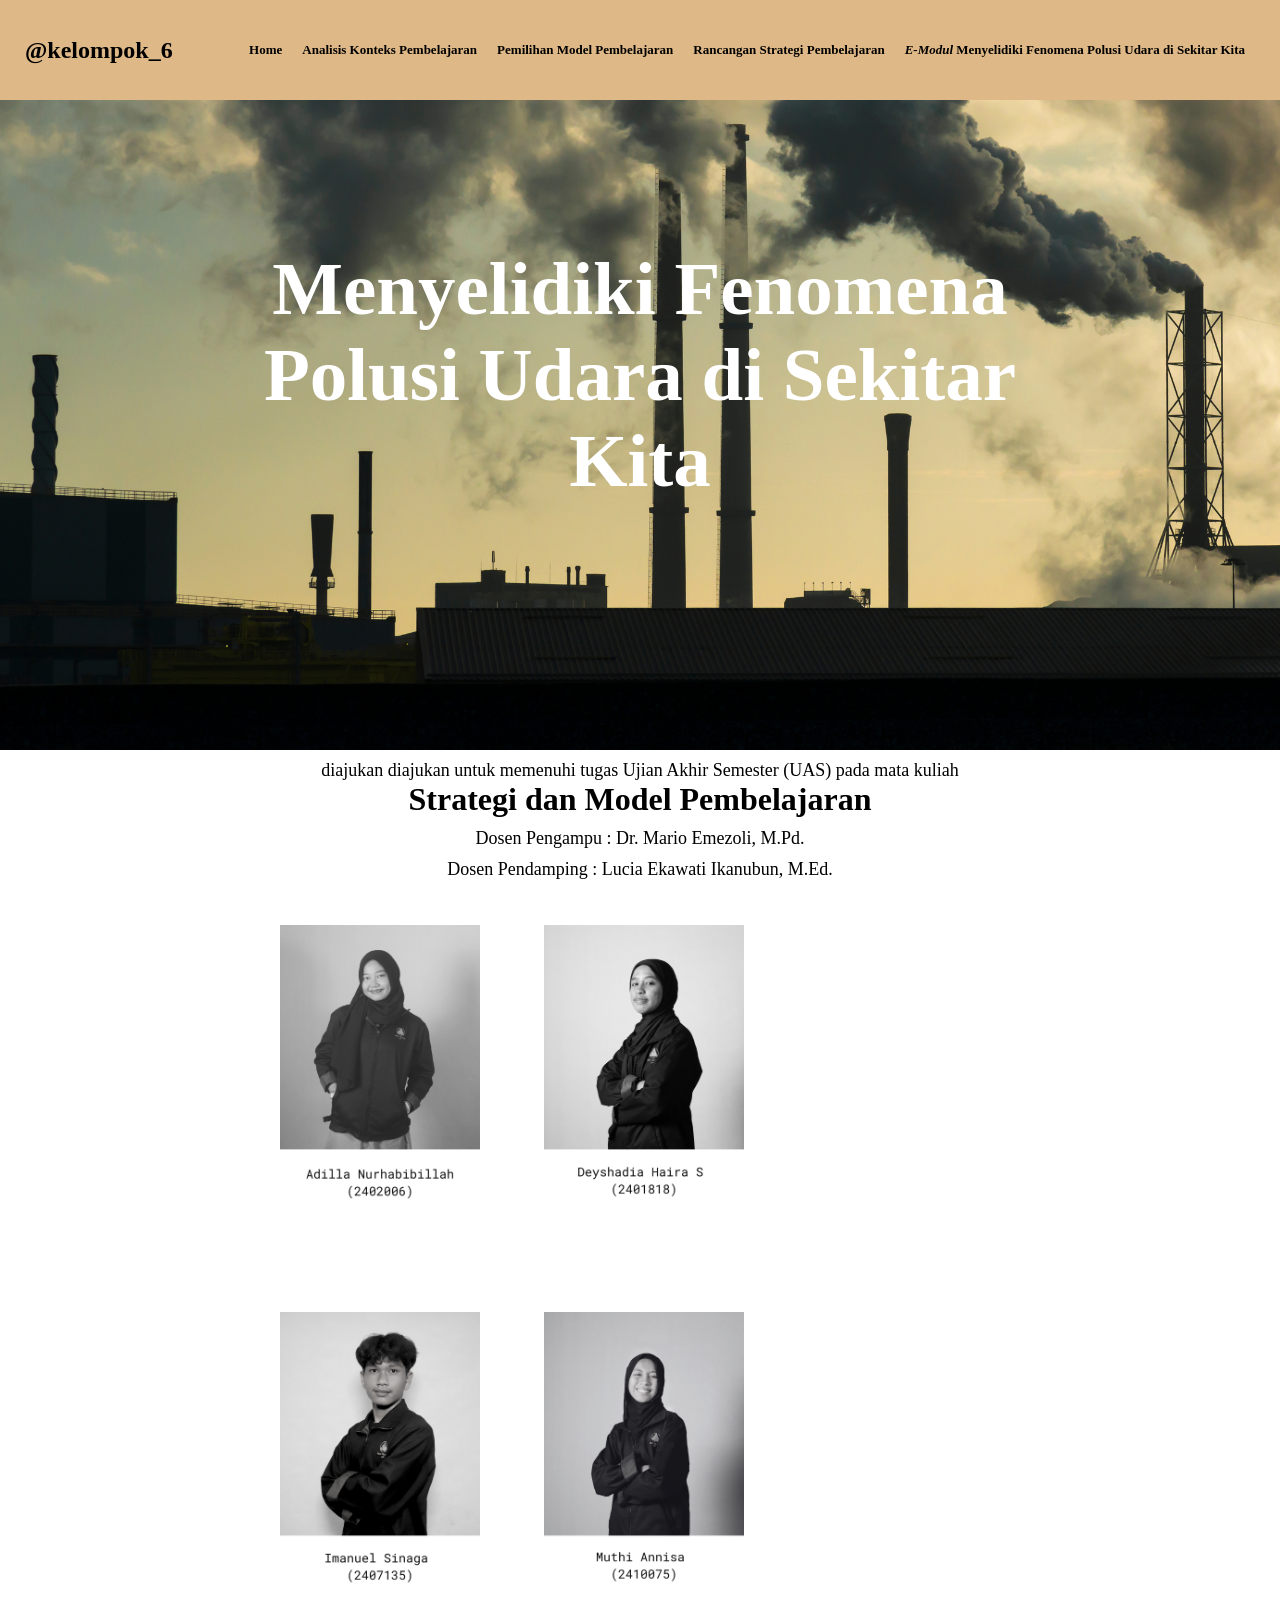
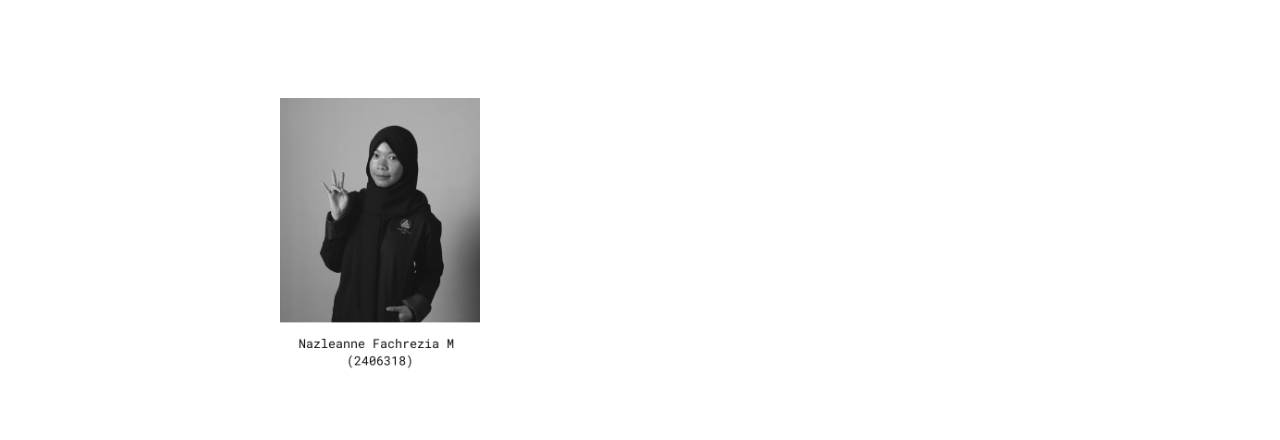
<file: index.html>
<!DOCTYPE html>
<html lang="ind">
  <head>
    <meta charset="UTF-8" />
    <meta name="viewport" content="width=device-width, initial-scale=1.0" />
    <title>Kelompok_6</title>
    <link rel="stylesheet" href="style.css" />
  </head>
  <!-- navigation bar mulai -->
  <div class="container">
    <div class="container-navbar">
      <p>@kelompok_6</p>
      <ul class="ul-navbar">
        <li class="li-navbar"><a href="index.html">Home</a></li>
        <li class="li-navbar">
          <a href="page2.html">Analisis Konteks Pembelajaran</a>
        </li>
        <li class="li-navbar">
          <a href="page3.html">Pemilihan Model Pembelajaran</a>
        </li>
        <li class="li-navbar">
          <a href="page4.html">Rancangan Strategi Pembelajaran</a>
        </li>
        <li class="li-navbar">
          <a href="page5.html">
            <i>E-Modul</i> Menyelidiki Fenomena Polusi Udara di Sekitar Kita
          </a>
        </li>
      </ul>
    </div>
    <!-- navigation bar selesai -->
    <!-- header dimulai -->
    <header>
      <h1>Menyelidiki Fenomena Polusi Udara di Sekitar Kita</h1>
    </header>
    <!-- header selesai -->
    <body>
      <!-- identitas kelompok -->
      <div class="identitas">
        <p>
          diajukan diajukan untuk memenuhi tugas Ujian Akhir Semester (UAS) pada
          mata kuliah
        </p>
        <h1>Strategi dan Model Pembelajaran</h1>
        <p>Dosen Pengampu : Dr. Mario Emezoli, M.Pd.</p>
        <p>Dosen Pendamping : Lucia Ekawati Ikanubun, M.Ed.</p>
        <div class="image-identitas">
          <img src="images/1.png" />
          <img src="images/2.png" />
          <img src="images/3.png" />
          <img src="images/4.png" />
          <img src="images/5.png" />
        </div>
      </div>
      <!-- identitas kelompok selesai -->
    </body>
  </div>
</html>
</file>
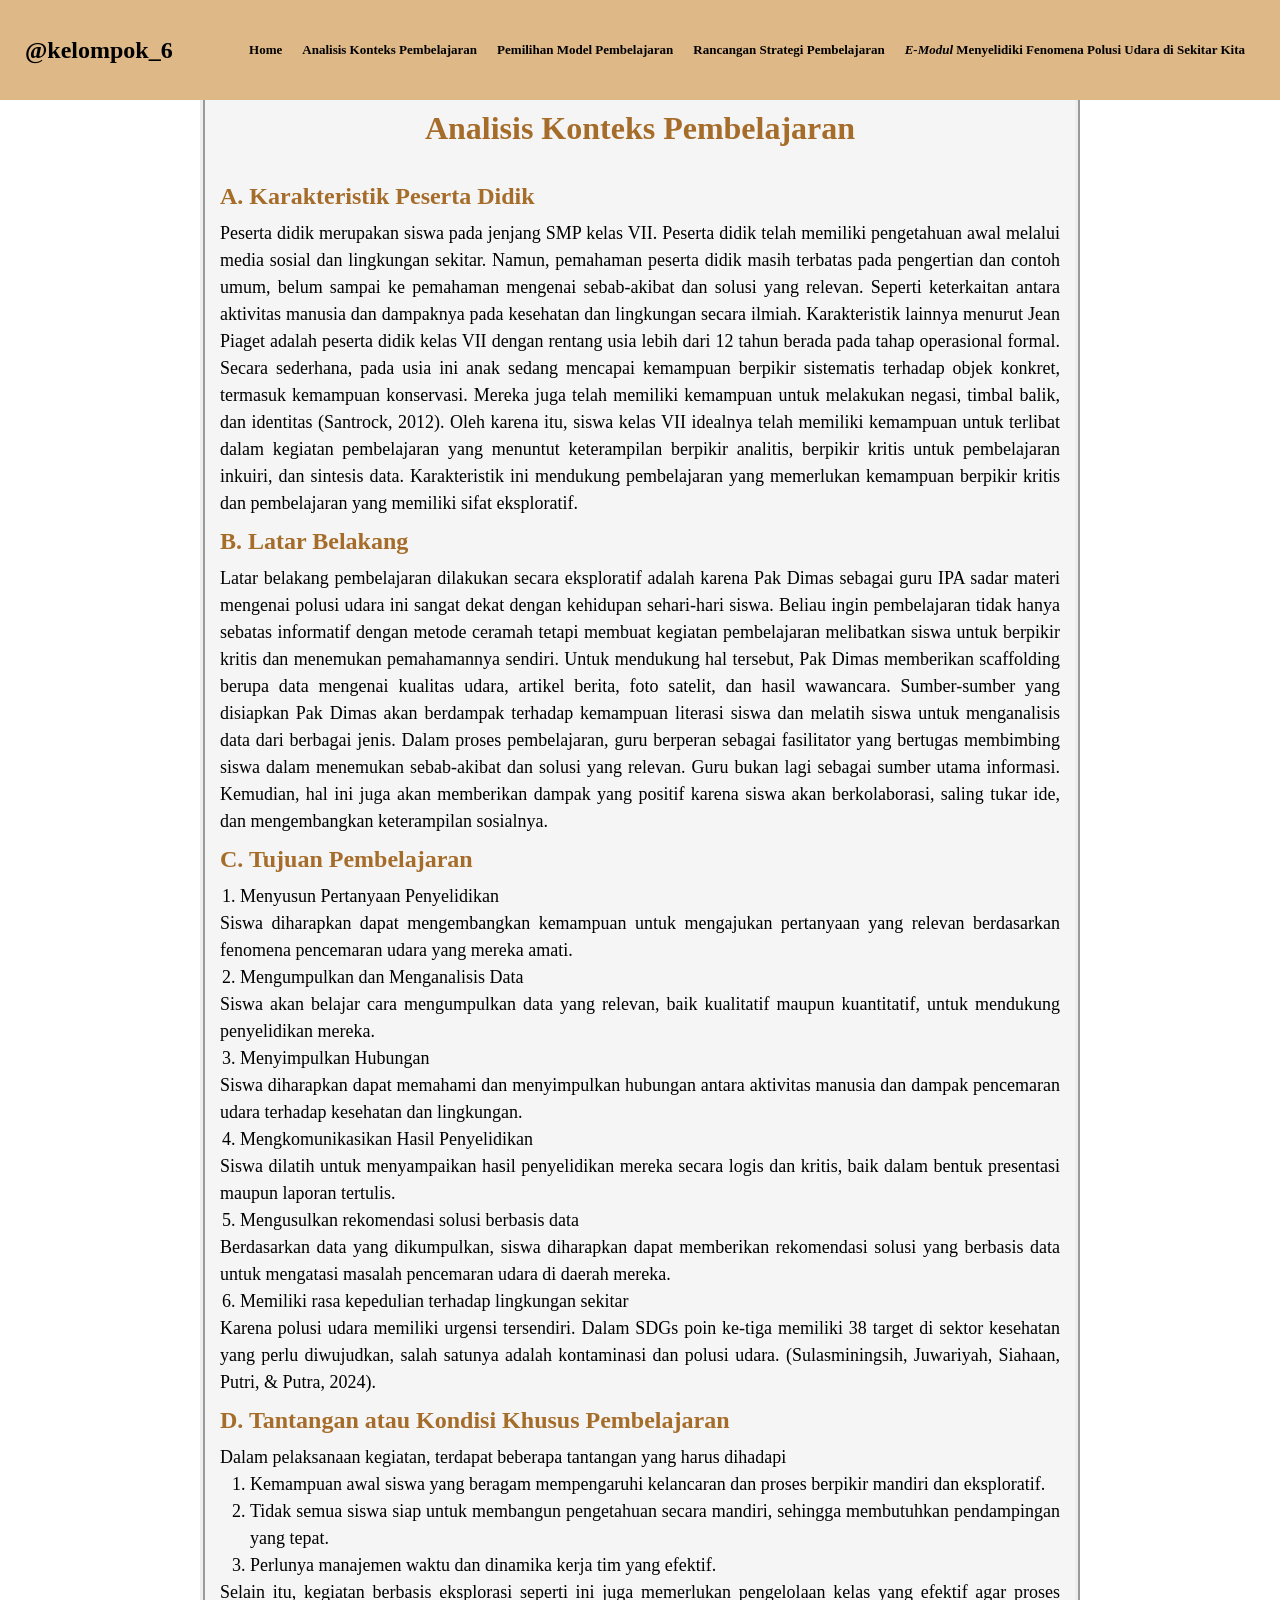
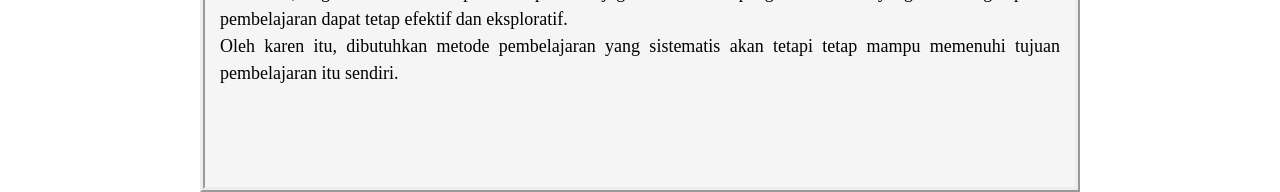
<file: page2.html>
<!DOCTYPE html>
<html lang="id">
  <head>
    <meta charset="UTF-8" />
    <meta name="viewport" content="width=device-width, initial-scale=1.0" />
    <link rel="stylesheet" href="style.css" />
    <title>Analisis Konteks Pembelajaran</title>
  </head>
  <!-- navigation bar mulai -->
  <div class="container">
    <div class="container-navbar">
      <p>@kelompok_6</p>
      <ul class="ul-navbar">
        <li class="li-navbar"><a href="index.html">Home</a></li>
        <li class="li-navbar">
          <a href="page2.html">Analisis Konteks Pembelajaran</a>
        </li>
        <li class="li-navbar">
          <a href="page3.html">Pemilihan Model Pembelajaran</a>
        </li>
        <li class="li-navbar">
          <a href="page4.html">Rancangan Strategi Pembelajaran</a>
        </li>
        <li class="li-navbar">
          <a href="page5.html">
            <i>E-Modul</i> Menyelidiki Fenomena Polusi Udara di Sekitar Kita
          </a>
        </li>
      </ul>
    </div>
    <!-- navigation bar selesai -->
    <body>
      <!-- analisis konteks pembelajaran -->
      <div class="analisis">
        <h1>Analisis Konteks Pembelajaran</h1>
        <div>
          <h2>A. Karakteristik Peserta Didik</h2>
          <p>
            Peserta didik merupakan siswa pada jenjang SMP kelas VII. Peserta
            didik telah memiliki pengetahuan awal melalui media sosial dan
            lingkungan sekitar. Namun, pemahaman peserta didik masih terbatas
            pada pengertian dan contoh umum, belum sampai ke pemahaman mengenai
            sebab-akibat dan solusi yang relevan. Seperti keterkaitan antara aktivitas 
            manusia dan dampaknya pada kesehatan dan lingkungan secara ilmiah. 
            Karakteristik lainnya menurut Jean Piaget adalah peserta didik kelas VII 
            dengan rentang usia lebih dari 12 tahun berada pada tahap operasional formal. 
            Secara sederhana, pada usia ini anak sedang mencapai kemampuan berpikir 
            sistematis terhadap objek konkret, termasuk kemampuan konservasi. Mereka juga 
            telah memiliki kemampuan untuk melakukan negasi, timbal balik, dan identitas 
            (Santrock, 2012). Oleh karena itu, siswa kelas VII idealnya telah memiliki 
            kemampuan untuk terlibat dalam kegiatan pembelajaran yang menuntut keterampilan 
            berpikir analitis, berpikir kritis untuk pembelajaran inkuiri, dan sintesis data.  
            Karakteristik ini mendukung pembelajaran yang memerlukan kemampuan berpikir 
            kritis dan pembelajaran yang memiliki sifat eksploratif.
          </p>
        </div>
        <div>
          <h2>B. Latar Belakang</h2>
          <p>
            Latar belakang pembelajaran dilakukan secara eksploratif adalah karena 
            Pak Dimas sebagai guru IPA sadar materi mengenai polusi udara ini sangat 
            dekat dengan kehidupan sehari-hari siswa. Beliau ingin pembelajaran tidak 
            hanya sebatas informatif dengan metode ceramah tetapi membuat kegiatan 
            pembelajaran melibatkan siswa untuk berpikir kritis dan menemukan pemahamannya 
            sendiri. Untuk mendukung hal tersebut, Pak Dimas memberikan scaffolding berupa 
            data mengenai kualitas udara, artikel berita, foto satelit, dan hasil wawancara. 
            Sumber-sumber yang disiapkan Pak Dimas akan berdampak terhadap kemampuan 
            literasi siswa dan melatih siswa untuk menganalisis data dari berbagai jenis. 
            Dalam proses pembelajaran, guru berperan sebagai fasilitator yang bertugas 
            membimbing siswa dalam menemukan sebab-akibat dan solusi yang relevan. 
            Guru bukan lagi sebagai sumber utama informasi. Kemudian, hal ini juga akan 
            memberikan dampak yang positif karena siswa akan berkolaborasi, saling tukar ide, 
            dan mengembangkan keterampilan sosialnya. 
          </p>
        </div>
        <div>
          <h2>C. Tujuan Pembelajaran</h2>
          <ul>
            <li class="tujuan-pembelajaran">
              Menyusun Pertanyaan Penyelidikan
            </li>
            <p>
              Siswa diharapkan dapat mengembangkan kemampuan untuk mengajukan
              pertanyaan yang relevan berdasarkan fenomena pencemaran udara yang
              mereka amati.
            </p>
            <li class="tujuan-pembelajaran">
              Mengumpulkan dan Menganalisis Data
            </li>
            <p>
              Siswa akan belajar cara mengumpulkan data yang relevan, baik
              kualitatif maupun kuantitatif, untuk mendukung penyelidikan
              mereka.
            </p>
            <li class="tujuan-pembelajaran">Menyimpulkan Hubungan</li>
            <p>
              Siswa diharapkan dapat memahami dan menyimpulkan hubungan antara
              aktivitas manusia dan dampak pencemaran udara terhadap kesehatan
              dan lingkungan.
            </p>
            <li class="tujuan-pembelajaran">
              Mengkomunikasikan Hasil Penyelidikan
            </li>
            <p>
              Siswa dilatih untuk menyampaikan hasil penyelidikan mereka secara
              logis dan kritis, baik dalam bentuk presentasi maupun laporan
              tertulis.
            </p>
            <li class="tujuan-pembelajaran">
              Mengusulkan rekomendasi solusi berbasis data
            </li>
            <p>
              Berdasarkan data yang dikumpulkan, siswa diharapkan dapat
              memberikan rekomendasi solusi yang berbasis data untuk mengatasi
              masalah pencemaran udara di daerah mereka.
            </p>
            <li class="tujuan-pembelajaran">
              Memiliki rasa kepedulian terhadap lingkungan sekitar 
            </li>
            <p>
              Karena polusi udara memiliki urgensi tersendiri. Dalam SDGs poin 
              ke-tiga memiliki 38 target di sektor kesehatan yang perlu diwujudkan, 
              salah satunya adalah kontaminasi dan polusi udara. (Sulasminingsih, 
              Juwariyah, Siahaan, Putri, & Putra, 2024).
            </p>
          </ul>
        </div>
        <div>
          <h2>D. Tantangan atau Kondisi Khusus Pembelajaran</h2>
          <p>
            Dalam pelaksanaan kegiatan, terdapat beberapa tantangan yang harus
            dihadapi
          </p>
          <ul>
            <li class="tantangan">
              Kemampuan awal siswa yang beragam mempengaruhi kelancaran dan
              proses berpikir mandiri dan eksploratif.
            </li>
            <li class="tantangan">
              Tidak semua siswa siap untuk membangun pengetahuan secara mandiri,
              sehingga membutuhkan pendampingan yang tepat.
            </li>
            <li class="tantangan">
              Perlunya manajemen waktu dan dinamika kerja tim yang efektif.
            </li>
          </ul>
          <p>
            Selain itu, kegiatan berbasis eksplorasi seperti ini juga memerlukan
            pengelolaan kelas yang efektif agar proses pembelajaran dapat tetap
            efektif dan eksploratif.
          </p>
        </div>
        <p>Oleh karen itu, dibutuhkan metode pembelajaran yang sistematis akan 
          tetapi tetap mampu memenuhi tujuan pembelajaran itu sendiri.</p>
      </div>
      <!-- analisis konteks pembelajaran selesai -->
    </body>
  </div>
</html>
</file>
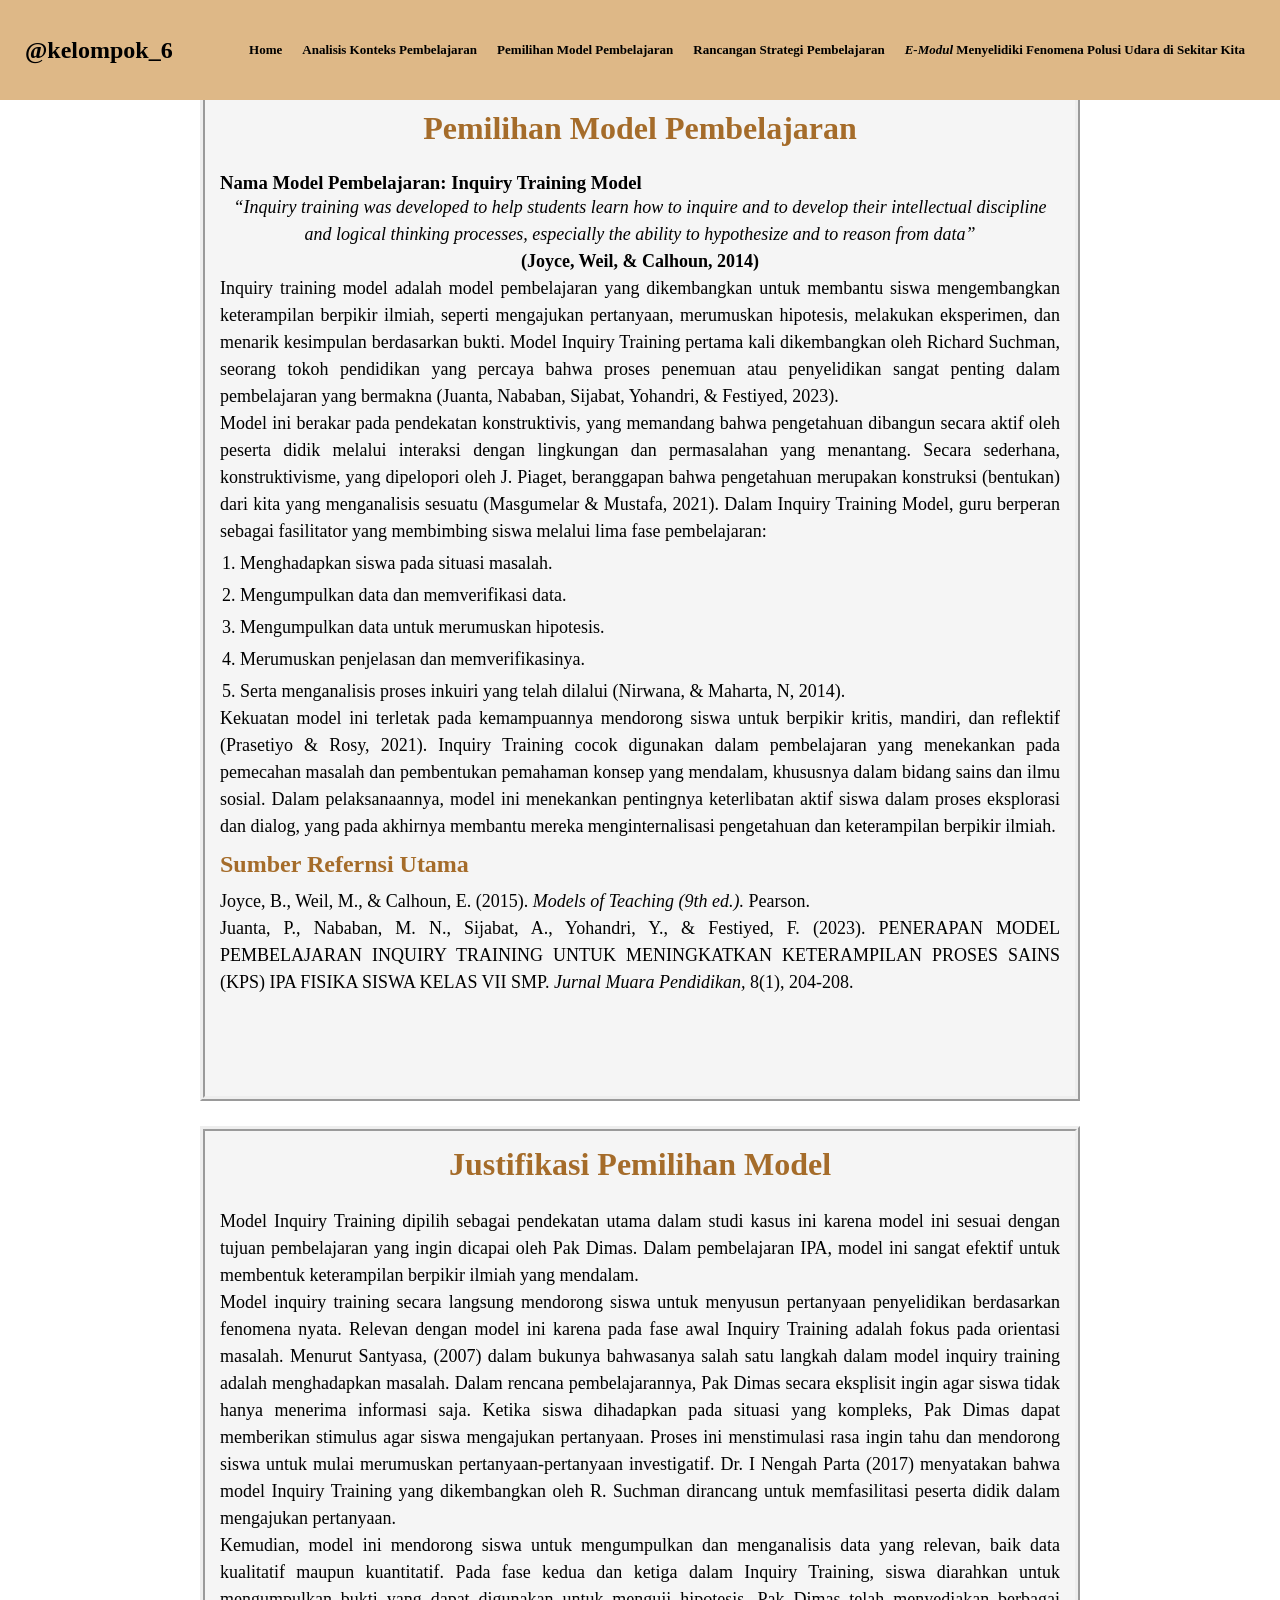
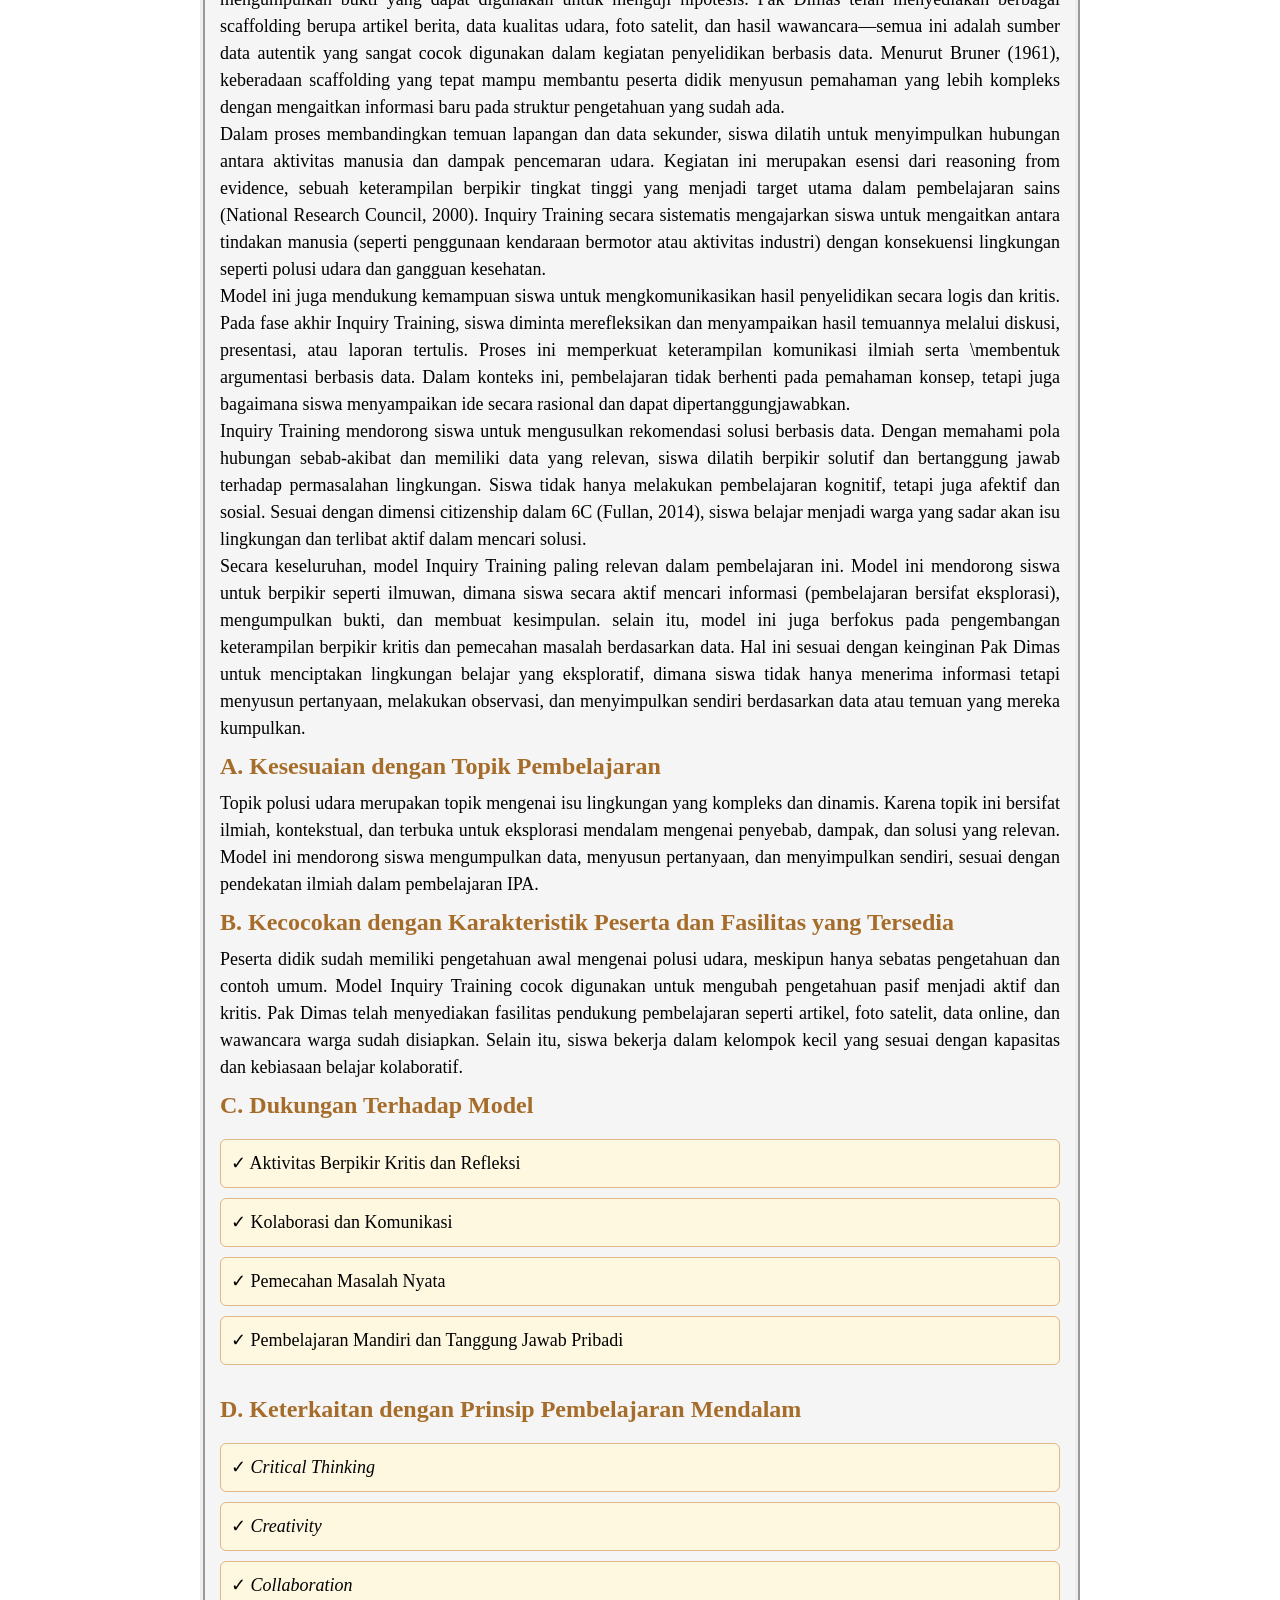
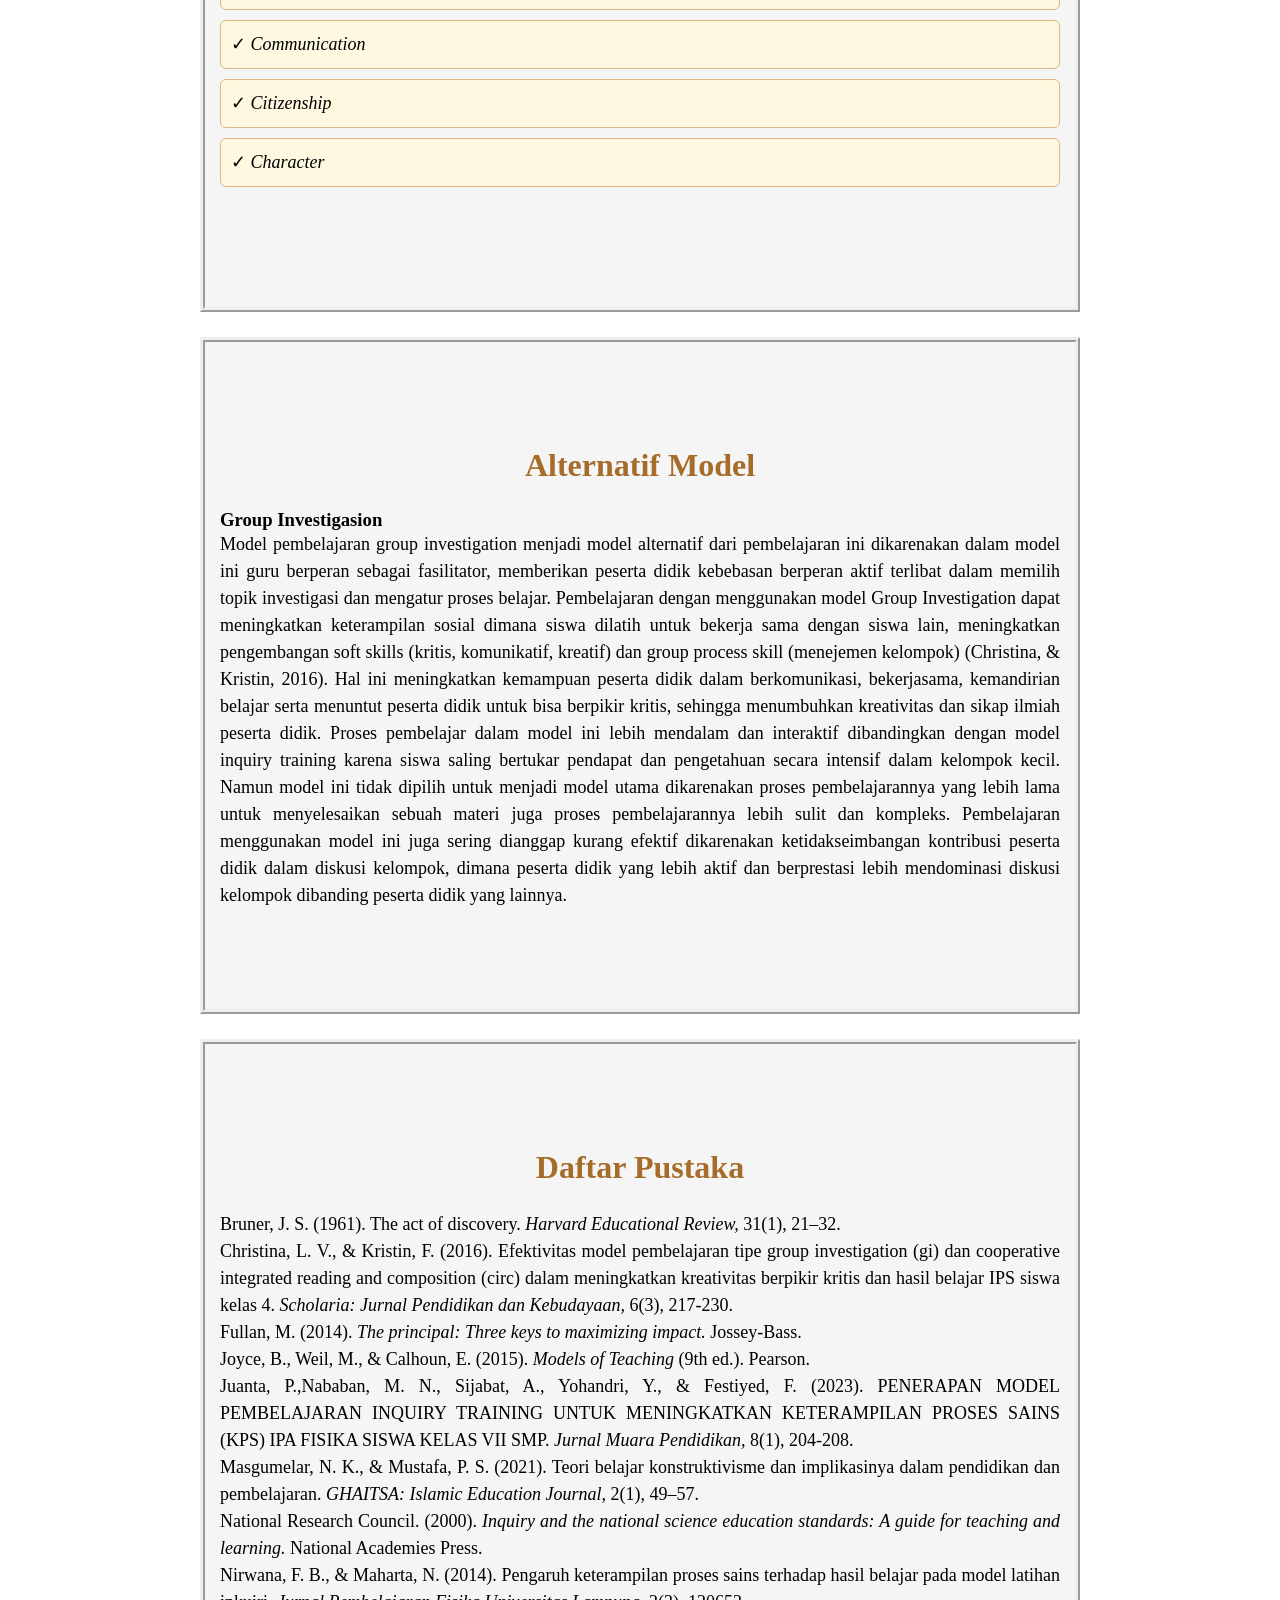
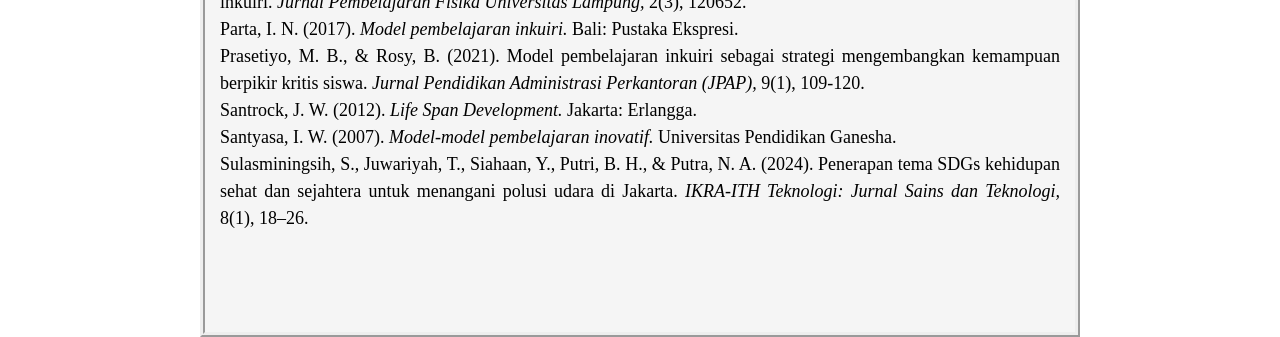
<file: page3.html>
<!DOCTYPE html>
<html lang="en">
  <head>
    <meta charset="UTF-8" />
    <meta name="viewport" content="width=device-width, initial-scale=1.0" />
    <title>Pemilihan Model Pembelajaran</title>
    <link rel="stylesheet" href="style.css" />
  </head>
  <!-- navigation bar mulai -->
  <div class="container">
    <div class="container-navbar">
      <p>@kelompok_6</p>
      <ul class="ul-navbar">
        <li class="li-navbar"><a href="index.html">Home</a></li>
        <li class="li-navbar">
          <a href="page2.html">Analisis Konteks Pembelajaran</a>
        </li>
        <li class="li-navbar">
          <a href="page3.html">Pemilihan Model Pembelajaran</a>
        </li>
        <li class="li-navbar">
          <a href="page4.html">Rancangan Strategi Pembelajaran</a>
        </li>
        <li class="li-navbar">
          <a href="page5.html">
            <i>E-Modul</i> Menyelidiki Fenomena Polusi Udara di Sekitar Kita
          </a>
        </li>
      </ul>
    </div>
    <!-- navigation bar selesai -->
    <body>
      <!-- pemilihan model pembelajaran -->
      <div class="analisis">
        <h1>Pemilihan Model Pembelajaran</h1>
        <h3>Nama Model Pembelajaran: Inquiry Training Model</h3>
        <p class="tengah">
          <i>
            “Inquiry training was developed to help students learn how to
            inquire and to develop their intellectual discipline and logical
            thinking processes, especially the ability to hypothesize and to
            reason from data”
          </i>
        </p>
        <p class="tengah"><b>(Joyce, Weil, & Calhoun, 2014)</b></p>
        <p>
          Inquiry training model adalah model pembelajaran yang dikembangkan
          untuk membantu siswa mengembangkan keterampilan berpikir ilmiah,
          seperti mengajukan pertanyaan, merumuskan hipotesis, melakukan
          eksperimen, dan menarik kesimpulan berdasarkan bukti. Model Inquiry Training
          pertama kali dikembangkan oleh Richard Suchman, seorang tokoh
          pendidikan yang percaya bahwa proses penemuan atau penyelidikan sangat
          penting dalam pembelajaran yang bermakna (Juanta, Nababan, Sijabat, Yohandri, 
          & Festiyed, 2023).
        </p>
        <p>
          Model ini berakar pada pendekatan konstruktivis, yang memandang bahwa
          pengetahuan dibangun secara aktif oleh peserta didik melalui interaksi
          dengan lingkungan dan permasalahan yang menantang. Secara sederhana, 
          konstruktivisme, yang dipelopori oleh J. Piaget, beranggapan bahwa 
          pengetahuan merupakan konstruksi (bentukan) dari kita yang menganalisis 
          sesuatu (Masgumelar & Mustafa, 2021). Dalam Inquiry Training Model, 
          guru berperan sebagai fasilitator yang membimbing siswa melalui lima 
          fase pembelajaran:
        </p>
        <ul>
          <li class="fase">Menghadapkan siswa pada situasi masalah.</li>
          <li class="fase">Mengumpulkan data dan memverifikasi data.</li>
          <li class="fase">Mengumpulkan data untuk merumuskan hipotesis.</li>
          <li class="fase">Merumuskan penjelasan dan memverifikasinya.</li>
          <li class="fase">
            Serta menganalisis proses inkuiri yang telah dilalui (Nirwana, & Maharta, N, 2014).
          </li>
        </ul>
        <p>
          Kekuatan model ini terletak pada kemampuannya mendorong siswa untuk
          berpikir kritis, mandiri, dan reflektif (Prasetiyo & Rosy, 2021). Inquiry Training cocok
          digunakan dalam pembelajaran yang menekankan pada pemecahan masalah
          dan pembentukan pemahaman konsep yang mendalam, khususnya dalam bidang
          sains dan ilmu sosial. Dalam pelaksanaannya, model ini menekankan
          pentingnya keterlibatan aktif siswa dalam proses eksplorasi dan
          dialog, yang pada akhirnya membantu mereka menginternalisasi
          pengetahuan dan keterampilan berpikir ilmiah.
        </p>
        <h2>Sumber Refernsi Utama</h2>
        <p>Joyce, B., Weil, M., & Calhoun, E. (2015). <i>Models of Teaching (9th ed.).</i> Pearson. </p>
        <p>Juanta, P., Nababan, M. N., Sijabat, A., Yohandri, Y., & Festiyed, F. (2023). 
          PENERAPAN MODEL PEMBELAJARAN INQUIRY TRAINING UNTUK MENINGKATKAN KETERAMPILAN PROSES 
          SAINS (KPS) IPA FISIKA SISWA KELAS VII SMP. <i>Jurnal Muara Pendidikan,</i> 8(1), 204-208.</p>
      </div>
      <!-- pemilihan model pembelajaran selesai -->
      <!-- justifikasi pemilihan model -->
      <div class="justifikasi">
        <h1>Justifikasi Pemilihan Model</h1>
        <p>
          Model Inquiry Training dipilih sebagai pendekatan utama dalam studi kasus ini 
          karena model ini sesuai dengan tujuan pembelajaran yang ingin dicapai oleh 
          Pak Dimas. Dalam pembelajaran IPA, model ini sangat efektif untuk membentuk 
          keterampilan berpikir ilmiah yang mendalam.
        </p>
        <p>
          Model inquiry training secara langsung mendorong siswa untuk menyusun pertanyaan 
          penyelidikan berdasarkan fenomena nyata. Relevan dengan model ini karena pada fase 
          awal Inquiry Training adalah fokus pada orientasi masalah.  Menurut Santyasa, (2007) 
          dalam bukunya bahwasanya salah satu langkah dalam model inquiry training adalah 
          menghadapkan masalah. Dalam rencana pembelajarannya, Pak Dimas secara eksplisit 
          ingin agar siswa tidak hanya menerima informasi saja. Ketika siswa dihadapkan pada 
          situasi yang kompleks, Pak Dimas dapat memberikan stimulus agar siswa mengajukan 
          pertanyaan. Proses ini menstimulasi rasa ingin tahu dan mendorong siswa untuk mulai 
          merumuskan pertanyaan-pertanyaan investigatif. Dr. I Nengah Parta (2017) menyatakan 
          bahwa model Inquiry Training yang dikembangkan oleh R. Suchman dirancang untuk 
          memfasilitasi peserta didik dalam mengajukan pertanyaan.
        </p>
        <p>
          Kemudian, model ini mendorong siswa untuk mengumpulkan dan menganalisis data yang 
          relevan, baik data kualitatif maupun kuantitatif. Pada fase kedua dan ketiga dalam 
          Inquiry Training, siswa diarahkan untuk mengumpulkan bukti yang dapat digunakan 
          untuk menguji hipotesis. Pak Dimas telah menyediakan berbagai scaffolding berupa 
          artikel berita, data kualitas udara, foto satelit, dan hasil wawancara—semua ini 
          adalah sumber data autentik yang sangat cocok digunakan dalam kegiatan penyelidikan 
          berbasis data. Menurut Bruner (1961), keberadaan scaffolding yang tepat mampu 
          membantu peserta didik menyusun pemahaman yang lebih kompleks dengan mengaitkan 
          informasi baru pada struktur pengetahuan yang sudah ada.
        </p>
        <p>
         Dalam proses membandingkan temuan lapangan dan data sekunder, siswa dilatih untuk 
          menyimpulkan hubungan antara aktivitas manusia dan dampak pencemaran udara. 
          Kegiatan ini merupakan esensi dari reasoning from evidence, sebuah keterampilan 
          berpikir tingkat tinggi yang menjadi target utama dalam pembelajaran sains 
          (National Research Council, 2000). Inquiry Training secara sistematis mengajarkan 
          siswa untuk mengaitkan antara tindakan manusia (seperti penggunaan kendaraan 
          bermotor atau aktivitas industri) dengan konsekuensi lingkungan seperti polusi 
          udara dan gangguan kesehatan. 
        </p>
        <p>
          Model ini juga mendukung kemampuan siswa untuk mengkomunikasikan hasil penyelidikan 
          secara logis dan kritis. Pada fase akhir Inquiry Training, siswa diminta 
          merefleksikan dan menyampaikan hasil temuannya melalui diskusi, presentasi, atau 
          laporan tertulis. Proses ini memperkuat keterampilan komunikasi ilmiah serta 
          \membentuk argumentasi berbasis data. Dalam konteks ini, pembelajaran tidak 
          berhenti pada pemahaman konsep, tetapi juga bagaimana siswa menyampaikan ide 
          secara rasional dan dapat dipertanggungjawabkan.
        </p>
        <p>
          Inquiry Training mendorong siswa untuk mengusulkan rekomendasi solusi berbasis data. 
          Dengan memahami pola hubungan sebab-akibat dan memiliki data yang relevan, siswa 
          dilatih berpikir solutif dan bertanggung jawab terhadap permasalahan lingkungan. 
          Siswa tidak hanya melakukan pembelajaran kognitif, tetapi juga afektif dan sosial. 
          Sesuai dengan dimensi citizenship dalam 6C (Fullan, 2014), siswa belajar menjadi 
          warga yang sadar akan isu lingkungan dan terlibat aktif dalam mencari solusi.
        </p>
        <p>
          Secara keseluruhan, model Inquiry Training paling relevan dalam pembelajaran ini. 
          Model ini mendorong siswa untuk berpikir seperti ilmuwan, dimana siswa secara 
          aktif mencari informasi (pembelajaran bersifat eksplorasi), mengumpulkan bukti, 
          dan membuat kesimpulan. selain itu, model ini juga berfokus pada pengembangan 
          keterampilan berpikir kritis dan pemecahan masalah berdasarkan data. Hal ini 
          sesuai dengan keinginan Pak Dimas untuk menciptakan lingkungan belajar yang 
          eksploratif, dimana siswa tidak hanya menerima informasi tetapi menyusun 
          pertanyaan, melakukan observasi, dan menyimpulkan sendiri berdasarkan data atau 
          temuan yang mereka kumpulkan.
        </p>
        <h2>A. Kesesuaian dengan Topik Pembelajaran</h2>
        <p>
          Topik polusi udara merupakan topik mengenai isu lingkungan yang
          kompleks dan dinamis. Karena topik ini bersifat ilmiah, kontekstual,
          dan terbuka untuk eksplorasi mendalam mengenai penyebab, dampak, dan
          solusi yang relevan. Model ini mendorong siswa mengumpulkan data,
          menyusun pertanyaan, dan menyimpulkan sendiri, sesuai dengan
          pendekatan ilmiah dalam pembelajaran IPA.
        </p>
        <h2>
          B. Kecocokan dengan Karakteristik Peserta dan Fasilitas yang Tersedia
        </h2>
        <p>
          Peserta didik sudah memiliki pengetahuan awal mengenai polusi udara,
          meskipun hanya sebatas pengetahuan dan contoh umum. Model Inquiry
          Training cocok digunakan untuk mengubah pengetahuan pasif menjadi
          aktif dan kritis. Pak Dimas telah menyediakan fasilitas pendukung
          pembelajaran seperti artikel, foto satelit, data online, dan wawancara
          warga sudah disiapkan. Selain itu, siswa bekerja dalam kelompok kecil
          yang sesuai dengan kapasitas dan kebiasaan belajar kolaboratif.
        </p>
        <h2>C. Dukungan Terhadap Model</h2>
        <ul class="toggle-box">
          <li onclick="toggleDetail(this)">
            <span class="check">✓</span>
            Aktivitas Berpikir Kritis dan Refleksi
            <div class="detail">
              Model Inquiry Training mendorong siswa untuk menyusun pertanyaan
              berdasarkan fenomena yang terjadi, menganiis data, dan menarik
              kesimpulan. Hal ini melatih kemampuan untuk berpikir kritis dan
              reflektif dalam proses penyelidikan ilmiah.
            </div>
          </li>
          <li onclick="toggleDetail(this)">
            <span class="check">✓</span>
            Kolaborasi dan Komunikasi
            <div class="detail">
              Model ini melatih siswa untuk dapat bekerja dalam kelompok kecil
              dengan berbagi tugas, berdiskusi, dan menyampaikan hasil temuan
              melalui presentasi. Hal ini mendorong keterampilan kolaboratif dan
              komunikasi siswa.
            </div>
          </li>
          <li onclick="toggleDetail(this)">
            <span class="check">✓</span>
            Pemecahan Masalah Nyata
            <div class="detail">
              Model ini mendorong siswa untuk menyelidiki masalah nyata, mecari
              tahu penyebab dan merumuskan solusi berbasis data untuk
              permasalahan di lingkungan sekitar siswa.
            </div>
          </li>
          <li onclick="toggleDetail(this)">
            <span class="check">✓</span>
            Pembelajaran Mandiri dan Tanggung Jawab Pribadi
            <div class="detail">
              Model ini memberikan kebebasan siswa untuk menentukan arah
              penyelidikan, merancang pertanyaan, memilih data, dan menyusun
              kesimpulan. Proses ini menuntut inisiatif, kemandirian, dan
              tanggung jawab atas hasil kerja individu maupun kelompok.
            </div>
          </li>
        </ul>
        <h2>D. Keterkaitan dengan Prinsip Pembelajaran Mendalam</h2>
        <ul class="toggle-box">
          <li onclick="toggleDetail(this)">
            <span class="check">✓</span>
            <i>Critical Thinking</i>
            <div class="detail">
              Siswa dilatih menganalisis hubungan aktivitas manusia dan
              dampaknya terhadap kesehatan dan lingkungan, serta mengambil
              kesimpulan logis berdasarkan data yang dikumpulkan.
            </div>
          </li>
          <li onclick="toggleDetail(this)">
            <span class="check">✓</span>
            <i> Creativity </i>
            <div class="detail">
              Siswa ditantang untuk berpikir kreatif dalam menyusun pertanyaan
              dan menemukan solusi dari permasalahan yang ada.
            </div>
          </li>
          <li onclick="toggleDetail(this)">
            <span class="check">✓</span>
            <i>Collaboration</i>
            <div class="detail">
              Siswa mengerjakan LKPD secara berkelompok hal ini dapat
              meningkatkan kolaborasi antar siswa terutama dalam menyusun
              pertanyaan, membagi tugas pengumpulan data, berdiskusi, dan
              menyusun laporan akhir.
            </div>
          </li>
          <li onclick="toggleDetail(this)">
            <span class="check">✓</span>
            <i>Communication</i>
            <div class="detail">
              Siswa mempresentasikan hasil menyelidikan sehingga siswa dapat
              melatih kemahiran berkomunikasi.
            </div>
          </li>
          <li onclick="toggleDetail(this)">
            <span class="check">✓</span>
            <i>Citizenship</i>
            <div class="detail">
              Dengan menyelidiki isu pencemaran udara di lingkungan sekitar,
              siswa didorong untuk memiliki kepedulian terhadap isu publik dan
              bertindak sebagai warga yang bertanggung jawab terhadap
              kelestarian lingkungan.
            </div>
          </li>
          <li onclick="toggleDetail(this)">
            <span class="check">✓</span>
            <i>Character</i>
            <div class="detail">
              Adanya penyelidikan isu ini dapat meningkatkan kepedulian siswa
              terhadap lingkungan, serta bersikap jujur dan bertanggung jawab.
            </div>
          </li>
        </ul>
        <script>
          function toggleDetail(element) {
            const detail = element.querySelector(".detail");
            if (detail) {
              detail.classList.toggle("show");
            }
          }
        </script>
      </div>
      <!-- justifikasi pemilihan model selesai -->
      <!-- alternatif model -->
      <div class="analisis">
        <h1>Alternatif Model</h1>
        <h3><b>Group Investigasion</b></h3>
        <p>
          Model pembelajaran group investigation menjadi model alternatif dari
          pembelajaran ini dikarenakan dalam model ini guru berperan sebagai
          fasilitator, memberikan peserta didik kebebasan berperan aktif
          terlibat dalam memilih topik investigasi dan mengatur proses belajar.
          Pembelajaran  dengan  menggunakan model Group Investigation dapat meningkatkan 
          keterampilan  sosial dimana siswa dilatih untuk bekerja sama dengan siswa lain,  
          meningkatkan pengembangan soft skills (kritis, komunikatif, kreatif)  dan group 
          process skill (menejemen kelompok) (Christina, & Kristin, 2016).
          Hal ini meningkatkan kemampuan peserta didik dalam berkomunikasi,
          bekerjasama, kemandirian belajar serta menuntut peserta didik untuk
          bisa berpikir kritis, sehingga menumbuhkan kreativitas dan sikap
          ilmiah peserta didik. Proses pembelajar dalam model ini lebih mendalam
          dan interaktif dibandingkan dengan model inquiry training karena siswa
          saling bertukar pendapat dan pengetahuan secara intensif dalam
          kelompok kecil. Namun model ini tidak dipilih untuk menjadi model
          utama dikarenakan proses pembelajarannya yang lebih lama untuk
          menyelesaikan sebuah materi juga proses pembelajarannya lebih sulit
          dan kompleks. Pembelajaran menggunakan model ini juga sering dianggap
          kurang efektif dikarenakan ketidakseimbangan kontribusi peserta didik
          dalam diskusi kelompok, dimana peserta didik yang lebih aktif dan
          berprestasi lebih mendominasi diskusi kelompok dibanding peserta didik
          yang lainnya.
        </p>
      </div>
      <!-- alternatif model selesai -->
      <!-- daftar pustaka -->
      <div class="analisis">
        <h1>Daftar Pustaka</h1>
        <p>Bruner, J. S. (1961). The act of discovery. <i>Harvard Educational Review,</i> 31(1), 21–32.</p>
        <p>Christina, L. V., & Kristin, F. (2016). Efektivitas model pembelajaran tipe 
          group investigation (gi) dan cooperative integrated reading and composition 
          (circ) dalam meningkatkan kreativitas berpikir kritis dan hasil belajar IPS 
          siswa kelas 4. <i>Scholaria: Jurnal Pendidikan dan Kebudayaan,</i> 6(3), 217-230.</p>
        <P>Fullan, M. (2014). <i>The principal: Three keys to maximizing impact.</i> Jossey-Bass.</P>
        <p>
          Joyce, B., Weil, M., & Calhoun, E. (2015). <i>Models of Teaching</i> (9th
          ed.). Pearson.
        </p>
        <p>
          Juanta, P.,Nababan, M. N., Sijabat, A., Yohandri, Y., & Festiyed, F.
          (2023). PENERAPAN MODEL PEMBELAJARAN INQUIRY TRAINING UNTUK
          MENINGKATKAN KETERAMPILAN PROSES SAINS (KPS) IPA FISIKA SISWA KELAS
          VII SMP. <i>Jurnal Muara Pendidikan,</i> 8(1), 204-208.
        </p>
        <p>Masgumelar, N. K., & Mustafa, P. S. (2021). Teori belajar konstruktivisme dan 
          implikasinya dalam pendidikan dan pembelajaran. <i>GHAITSA: Islamic Education Journal,</i> 
          2(1), 49–57.</p>
        <p>National Research Council. (2000). <i>Inquiry and the national science education standards: A guide for teaching and learning.</i> 
          National Academies Press.</p>
        <p>
          Nirwana, F. B., & Maharta, N. (2014). Pengaruh keterampilan proses sains 
          terhadap hasil belajar pada model latihan inkuiri. <i>Jurnal Pembelajaran 
          Fisika Universitas Lampung,</i> 2(3), 120652.
        </p>
        <p>
          Parta, I. N. (2017). <i>Model pembelajaran inkuiri.</i> Bali: Pustaka Ekspresi.
        </p>
        <p>
          Prasetiyo, M. B., & Rosy, B. (2021). Model pembelajaran inkuiri sebagai 
          strategi mengembangkan kemampuan berpikir kritis siswa. <i>Jurnal Pendidikan 
          Administrasi Perkantoran (JPAP),</i> 9(1), 109-120.
        </p>
        <p>
          Santrock, J. W. (2012). <i>Life Span Development.</i> Jakarta: Erlangga.
        </p>
        <p>
          Santyasa, I. W. (2007). <i> Model-model pembelajaran inovatif.</i> Universitas Pendidikan Ganesha.
        </p>
        <p>
          Sulasminingsih, S., Juwariyah, T., Siahaan, Y., Putri, B. H., & Putra, N. A. (2024). 
          Penerapan tema SDGs kehidupan sehat dan sejahtera untuk menangani polusi udara di 
          Jakarta. <i>IKRA-ITH Teknologi: Jurnal Sains dan Teknologi,</i> 8(1), 18–26.
        </p>
      </div>
      <!-- daftar pustaka selesai -->
    </body>
  </div>
</html>
</file>
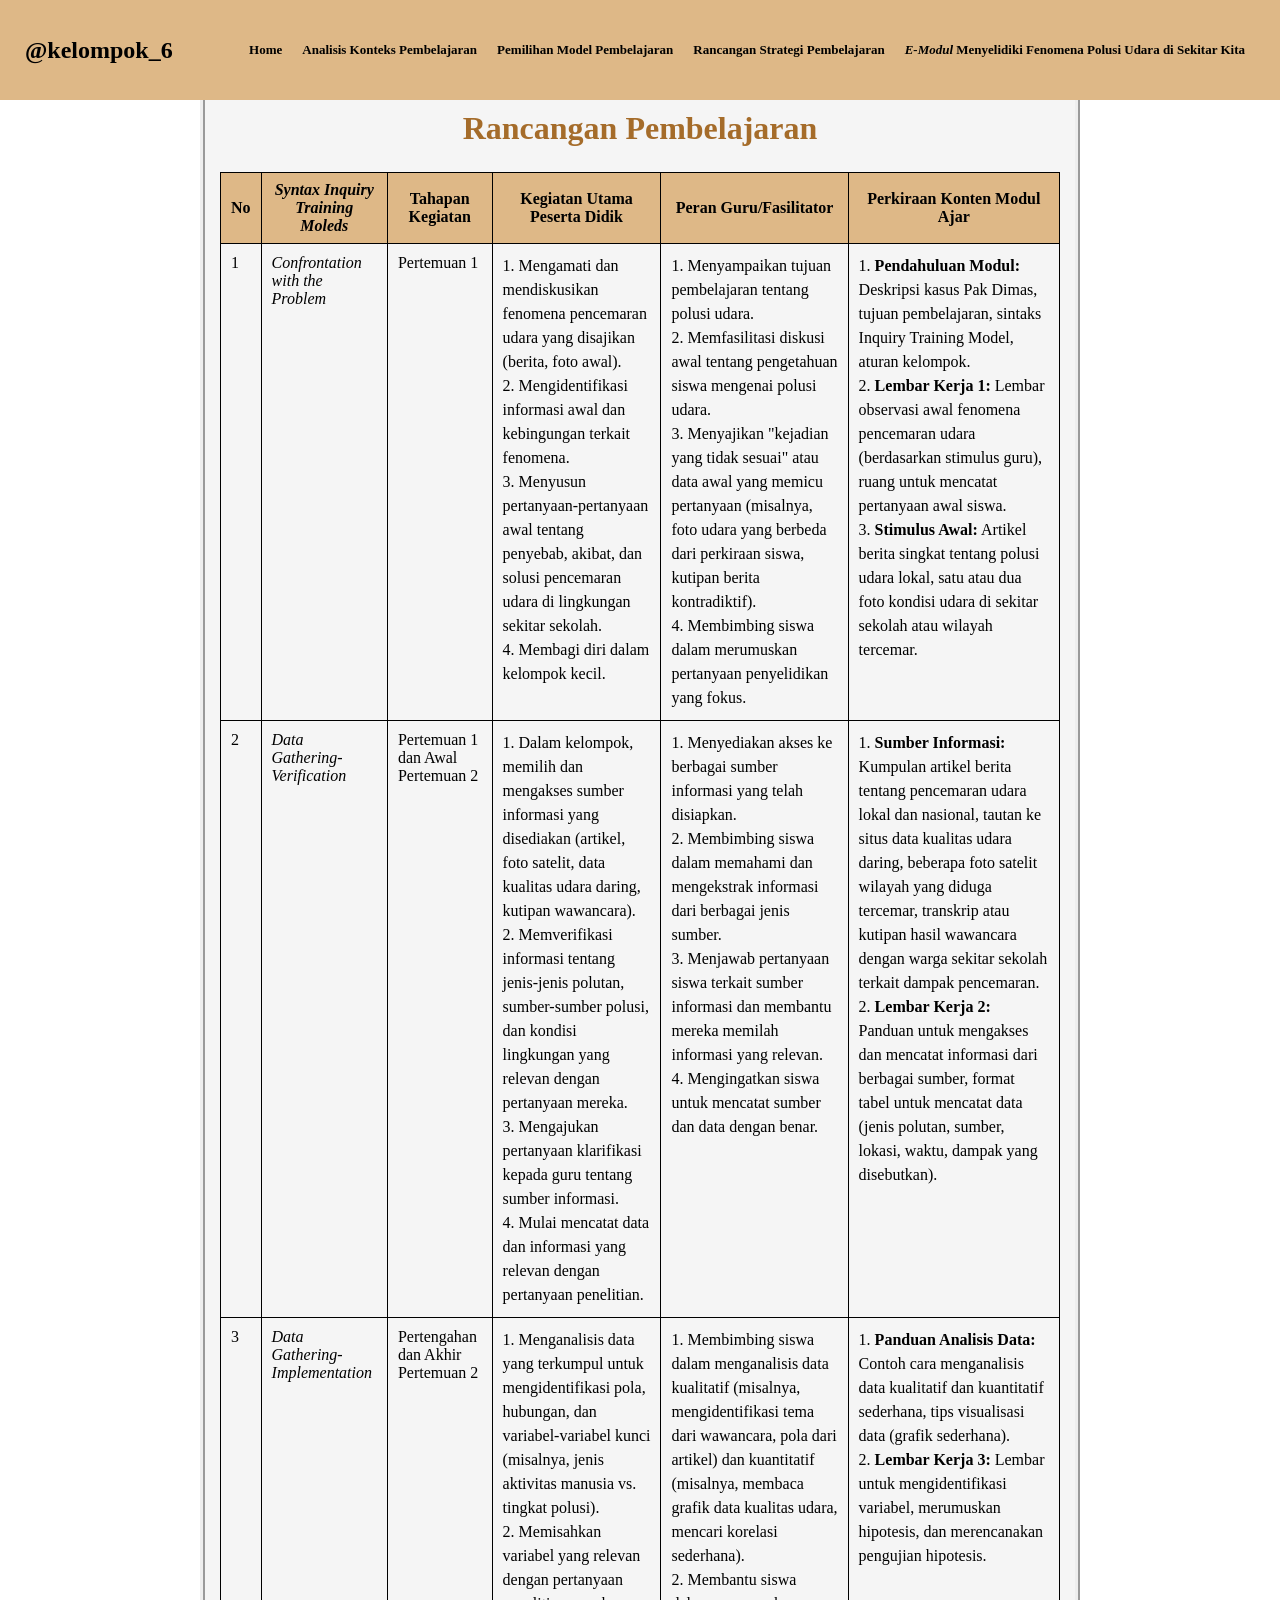
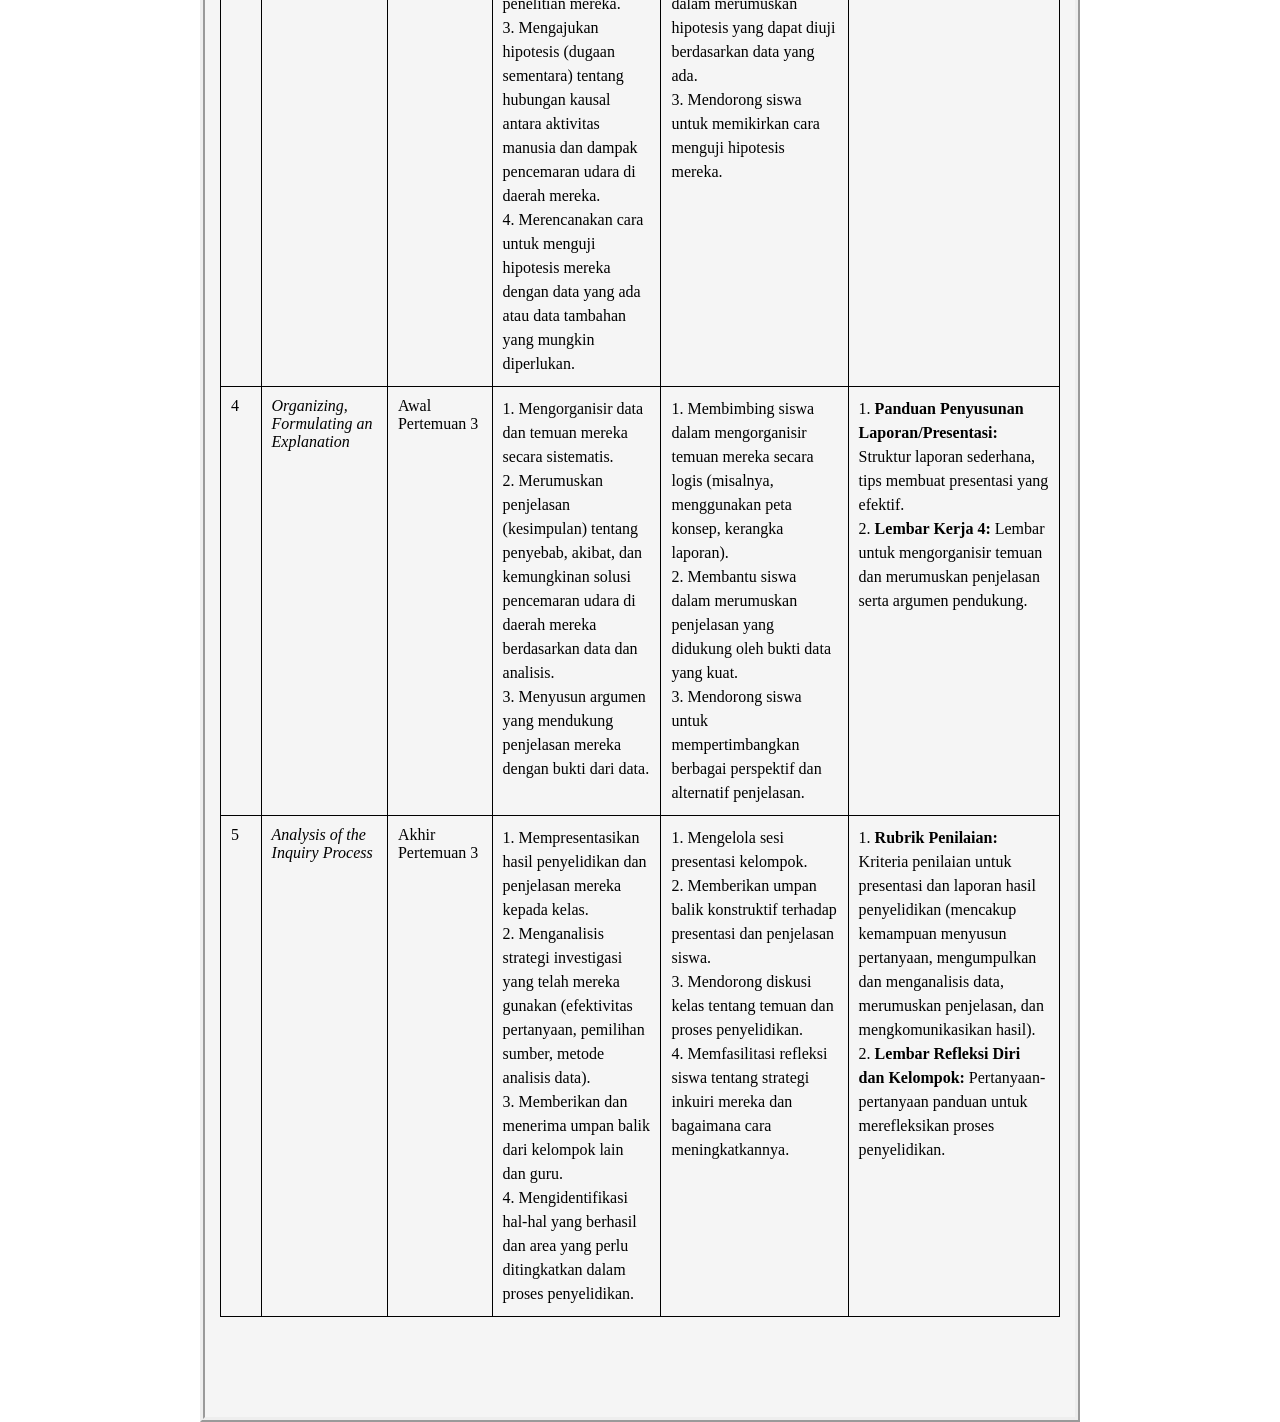
<file: page4.html>
<!DOCTYPE html>
<html lang="en">
  <head>
    <meta charset="UTF-8" />
    <meta name="viewport" content="width=device-width, initial-scale=1.0" />
    <title>Rancangan Strategi Pembelajaran</title>
    <link rel="stylesheet" href="style.css" />
  </head>
  <head>
    <meta charset="UTF-8" />
    <meta name="viewport" content="width=device-width, initial-scale=1.0" />
    <title>Kelompok_6</title>
    <link rel="stylesheet" href="style.css" />
  </head>
  <!-- navigation bar mulai -->
  <div class="container">
    <div class="container-navbar">
      <p>@kelompok_6</p>
      <ul class="ul-navbar">
        <li class="li-navbar"><a href="index.html">Home</a></li>
        <li class="li-navbar">
          <a href="page2.html">Analisis Konteks Pembelajaran</a>
        </li>
        <li class="li-navbar">
          <a href="page3.html">Pemilihan Model Pembelajaran</a>
        </li>
        <li class="li-navbar">
          <a href="page4.html">Rancangan Strategi Pembelajaran</a>
        </li>
        <li class="li-navbar">
          <a href="page5.html">
            <i>E-Modul</i> Menyelidiki Fenomena Polusi Udara di Sekitar Kita
          </a>
        </li>
      </ul>
    </div>
    <!-- navigation bar selesai -->
    <body>
      <!-- rancangan strategi pembelajaran -->
      <div class="analisis">
        <h1>Rancangan Pembelajaran</h1>
        <table class="rancangan-pertemuan">
          <thead>
            <tr>
              <th>No</th>
              <th><i>Syntax Inquiry Training Moleds</i></th>
              <th>Tahapan Kegiatan</th>
              <th>Kegiatan Utama Peserta Didik</th>
              <th>Peran Guru/Fasilitator</th>
              <th>Perkiraan Konten Modul Ajar</th>
            </tr>
          </thead>
          <tbody>
            <tr class="rancangan">
              <td>1</td>
              <td><i>Confrontation with the Problem</i></td>
              <td>Pertemuan 1</td>
              <td>
                <ul>
                  <li>
                    Mengamati dan mendiskusikan fenomena pencemaran udara yang
                    disajikan (berita, foto awal).
                  </li>
                  <li>
                    Mengidentifikasi informasi awal dan kebingungan terkait
                    fenomena.
                  </li>
                  <li>
                    Menyusun pertanyaan-pertanyaan awal tentang penyebab,
                    akibat, dan solusi pencemaran udara di lingkungan sekitar
                    sekolah.
                  </li>
                  <li>Membagi diri dalam kelompok kecil.</li>
                </ul>
              </td>
              <td>
                <ul>
                  <li>
                    Menyampaikan tujuan pembelajaran tentang polusi udara.
                  </li>
                  <li>
                    Memfasilitasi diskusi awal tentang pengetahuan siswa
                    mengenai polusi udara.
                  </li>
                  <li>
                    Menyajikan "kejadian yang tidak sesuai" atau data awal yang
                    memicu pertanyaan (misalnya, foto udara yang berbeda dari
                    perkiraan siswa, kutipan berita kontradiktif).
                  </li>
                  <li>
                    Membimbing siswa dalam merumuskan pertanyaan penyelidikan
                    yang fokus.
                  </li>
                </ul>
              </td>
              <td>
                <ul>
                  <li>
                    <b>Pendahuluan Modul:</b> Deskripsi kasus Pak Dimas, tujuan
                    pembelajaran, sintaks Inquiry Training Model, aturan
                    kelompok.
                  </li>
                  <li>
                    <b>Lembar Kerja 1:</b> Lembar observasi awal fenomena
                    pencemaran udara (berdasarkan stimulus guru), ruang untuk
                    mencatat pertanyaan awal siswa.
                  </li>
                  <li>
                    <b>Stimulus Awal:</b> Artikel berita singkat tentang polusi
                    udara lokal, satu atau dua foto kondisi udara di sekitar
                    sekolah atau wilayah tercemar.
                  </li>
                </ul>
              </td>
            </tr>
            <tr class="rancangan">
              <td>2</td>
              <td><i>Data Gathering-Verification</i></td>
              <td>Pertemuan 1 dan Awal Pertemuan 2</td>
              <td>
                <ul>
                  <li>
                    Dalam kelompok, memilih dan mengakses sumber informasi yang
                    disediakan (artikel, foto satelit, data kualitas udara
                    daring, kutipan wawancara).
                  </li>
                  <li>
                    Memverifikasi informasi tentang jenis-jenis polutan,
                    sumber-sumber polusi, dan kondisi lingkungan yang relevan
                    dengan pertanyaan mereka.
                  </li>
                  <li>
                    Mengajukan pertanyaan klarifikasi kepada guru tentang sumber
                    informasi.
                  </li>
                  <li>
                    Mulai mencatat data dan informasi yang relevan dengan
                    pertanyaan penelitian.
                  </li>
                </ul>
              </td>
              <td>
                <ul>
                  <li>
                    Menyediakan akses ke berbagai sumber informasi yang telah
                    disiapkan.
                  </li>
                  <li>
                    Membimbing siswa dalam memahami dan mengekstrak informasi
                    dari berbagai jenis sumber.
                  </li>
                  <li>
                    Menjawab pertanyaan siswa terkait sumber informasi dan
                    membantu mereka memilah informasi yang relevan.
                  </li>
                  <li>
                    Mengingatkan siswa untuk mencatat sumber dan data dengan
                    benar.
                  </li>
                </ul>
              </td>
              <td>
                <ul>
                  <li>
                    <b>Sumber Informasi:</b> Kumpulan artikel berita tentang
                    pencemaran udara lokal dan nasional, tautan ke situs data
                    kualitas udara daring, beberapa foto satelit wilayah yang
                    diduga tercemar, transkrip atau kutipan hasil wawancara
                    dengan warga sekitar sekolah terkait dampak pencemaran.
                  </li>
                  <li>
                    <b>Lembar Kerja 2:</b> Panduan untuk mengakses dan mencatat
                    informasi dari berbagai sumber, format tabel untuk mencatat
                    data (jenis polutan, sumber, lokasi, waktu, dampak yang
                    disebutkan).
                  </li>
                </ul>
              </td>
            </tr>
            <tr class="rancangan">
              <td>3</td>
              <td><i>Data Gathering-Implementation</i></td>
              <td>Pertengahan dan Akhir Pertemuan 2</td>
              <td>
                <ul>
                  <li>
                    Menganalisis data yang terkumpul untuk mengidentifikasi
                    pola, hubungan, dan variabel-variabel kunci (misalnya, jenis
                    aktivitas manusia vs. tingkat polusi).
                  </li>
                  <li>
                    Memisahkan variabel yang relevan dengan pertanyaan
                    penelitian mereka.
                  </li>
                  <li>
                    Mengajukan hipotesis (dugaan sementara) tentang hubungan
                    kausal antara aktivitas manusia dan dampak pencemaran udara
                    di daerah mereka.
                  </li>
                  <li>
                    Merencanakan cara untuk menguji hipotesis mereka dengan data
                    yang ada atau data tambahan yang mungkin diperlukan.
                  </li>
                </ul>
              </td>
              <td>
                <ul>
                  <li>
                    Membimbing siswa dalam menganalisis data kualitatif
                    (misalnya, mengidentifikasi tema dari wawancara, pola dari
                    artikel) dan kuantitatif (misalnya, membaca grafik data
                    kualitas udara, mencari korelasi sederhana).
                  </li>
                  <li>
                    Membantu siswa dalam merumuskan hipotesis yang dapat diuji
                    berdasarkan data yang ada.
                  </li>
                  <li>
                    Mendorong siswa untuk memikirkan cara menguji hipotesis
                    mereka.
                  </li>
                </ul>
              </td>
              <td>
                <ul>
                  <li>
                    <b>Panduan Analisis Data:</b> Contoh cara menganalisis data
                    kualitatif dan kuantitatif sederhana, tips visualisasi data
                    (grafik sederhana).
                  </li>
                  <li>
                    <b>Lembar Kerja 3:</b> Lembar untuk mengidentifikasi
                    variabel, merumuskan hipotesis, dan merencanakan pengujian
                    hipotesis.
                  </li>
                </ul>
              </td>
            </tr>
            <tr class="rancangan">
              <td>4</td>
              <td><i>Organizing, Formulating an Explanation</i></td>
              <td>Awal Pertemuan 3</td>
              <td>
                <ul>
                  <li>
                    Mengorganisir data dan temuan mereka secara sistematis.
                  </li>
                  <li>
                    Merumuskan penjelasan (kesimpulan) tentang penyebab, akibat,
                    dan kemungkinan solusi pencemaran udara di daerah mereka
                    berdasarkan data dan analisis.
                  </li>
                  <li>
                    Menyusun argumen yang mendukung penjelasan mereka dengan
                    bukti dari data.
                  </li>
                </ul>
              </td>
              <td>
                <ul>
                  <li>
                    Membimbing siswa dalam mengorganisir temuan mereka secara
                    logis (misalnya, menggunakan peta konsep, kerangka laporan).
                  </li>
                  <li>
                    Membantu siswa dalam merumuskan penjelasan yang didukung
                    oleh bukti data yang kuat.
                  </li>
                  <li>
                    Mendorong siswa untuk mempertimbangkan berbagai perspektif
                    dan alternatif penjelasan.
                  </li>
                </ul>
              </td>
              <td>
                <ul>
                  <li>
                    <b>Panduan Penyusunan Laporan/Presentasi:</b> Struktur
                    laporan sederhana, tips membuat presentasi yang efektif.
                  </li>
                  <li>
                    <b>Lembar Kerja 4:</b> Lembar untuk mengorganisir temuan dan
                    merumuskan penjelasan serta argumen pendukung.
                  </li>
                </ul>
              </td>
            </tr>
            <tr class="rancangan">
              <td>5</td>
              <td><i>Analysis of the Inquiry Process</i></td>
              <td>Akhir Pertemuan 3</td>
              <td>
                <ul>
                  <li>
                    Mempresentasikan hasil penyelidikan dan penjelasan mereka
                    kepada kelas.
                  </li>
                  <li>
                    Menganalisis strategi investigasi yang telah mereka gunakan
                    (efektivitas pertanyaan, pemilihan sumber, metode analisis
                    data).
                  </li>
                  <li>
                    Memberikan dan menerima umpan balik dari kelompok lain dan
                    guru.
                  </li>
                  <li>
                    Mengidentifikasi hal-hal yang berhasil dan area yang perlu
                    ditingkatkan dalam proses penyelidikan.
                  </li>
                </ul>
              </td>
              <td>
                <ul>
                  <li>Mengelola sesi presentasi kelompok.</li>
                  <li>
                    Memberikan umpan balik konstruktif terhadap presentasi dan
                    penjelasan siswa.
                  </li>
                  <li>
                    Mendorong diskusi kelas tentang temuan dan proses
                    penyelidikan.
                  </li>
                  <li>
                    Memfasilitasi refleksi siswa tentang strategi inkuiri mereka
                    dan bagaimana cara meningkatkannya.
                  </li>
                </ul>
              </td>
              <td>
                <ul>
                  <li>
                    <b>Rubrik Penilaian:</b> Kriteria penilaian untuk presentasi
                    dan laporan hasil penyelidikan (mencakup kemampuan menyusun
                    pertanyaan, mengumpulkan dan menganalisis data, merumuskan
                    penjelasan, dan mengkomunikasikan hasil).
                  </li>
                  <li>
                    <b>Lembar Refleksi Diri dan Kelompok:</b>
                    Pertanyaan-pertanyaan panduan untuk merefleksikan proses
                    penyelidikan.
                  </li>
                </ul>
              </td>
            </tr>
          </tbody>
        </table>
      </div>
    </body>
    <!-- rancangan strategi pembelajaran selesai -->
  </div>
</html>
</file>
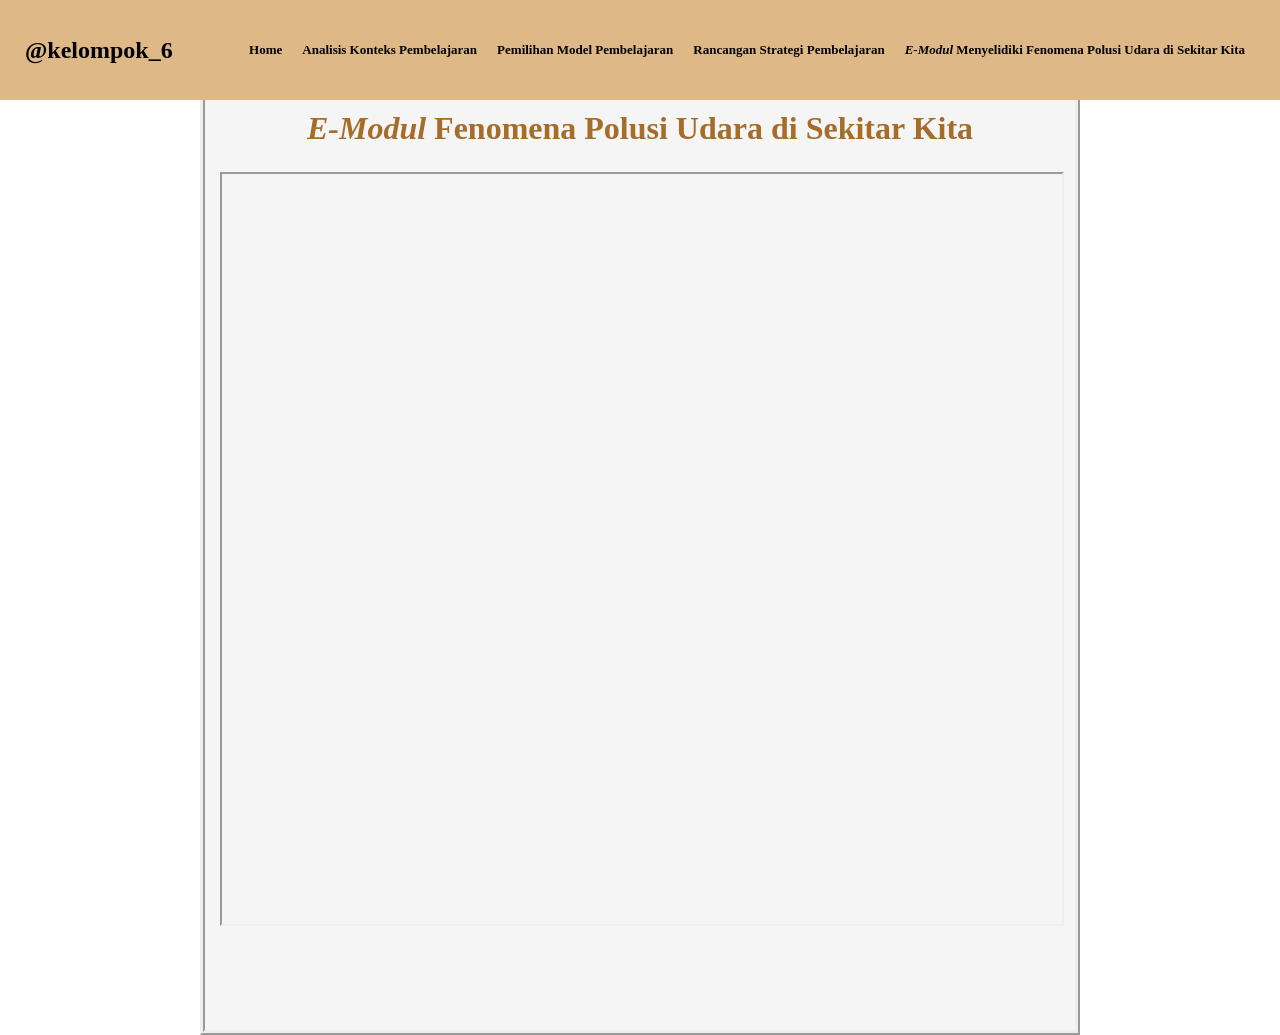
<file: page5.html>
<!DOCTYPE html>
<html lang="en">
  <head>
    <meta charset="UTF-8" />
    <meta name="viewport" content="width=device-width, initial-scale=1.0" />
    <title>E-Modul Pembelajaran</title>
    <link rel="stylesheet" href="style.css" />
  </head>
  <!-- navigation bar mulai -->
  <div class="container">
    <div class="container-navbar">
      <p>@kelompok_6</p>
      <ul class="ul-navbar">
        <li class="li-navbar"><a href="index.html">Home</a></li>
        <li class="li-navbar">
          <a href="page2.html">Analisis Konteks Pembelajaran</a>
        </li>
        <li class="li-navbar">
          <a href="page3.html">Pemilihan Model Pembelajaran</a>
        </li>
        <li class="li-navbar">
          <a href="page4.html">Rancangan Strategi Pembelajaran</a>
        </li>
        <li class="li-navbar">
          <a href="page5.html">
            <i>E-Modul</i> Menyelidiki Fenomena Polusi Udara di Sekitar Kita
          </a>
        </li>
      </ul>
    </div>
    <!-- navigation bar selesai -->
    <body>
      <!-- e-modul pembelajaran -->
      <div class="analisis">
        <h1><i>E-Modul</i> Fenomena Polusi Udara di Sekitar Kita</h1>
        <iframe
          src="https://heyzine.com/flip-book/f9dd1547fc.html"
          width="100%"
          height="750px"
        ></iframe>
      </div>
      <!-- e-modul pembelajaran selesai -->
    </body>
  </div>
</html>
</file>
<file: style.css>
*,
html {
  margin: 0;
  padding: 0;
}
body {
  background-color: white;
  background-size: cover;
  background-repeat: no-repeat;
  background-position-x: center;
  margin: 0;
  padding: 0;
  font-family: Cambria, Cochin, Georgia, Times, "Times New Roman", serif;
}
/* navbar */
.container {
  height: 100vh;
}
.container-navbar {
  background-color: burlywood;
  width: 100%;
  height: 100px;
  display: flex;
  justify-content: space-between;
  align-items: center;
  position: fixed;
  top: 0;
  left: 0;
}
.container-navbar p {
  font-size: 24px;
  font-weight: bold;
  margin-left: 25px;
}
.ul-navbar {
  display: flex;
  height: 100px;
  justify-content: center;
  align-items: center;
  margin-right: 25px;
}
.li-navbar {
  list-style-type: none;
  padding: 10px;
  justify-content: center;
  text-align: center;
  font-size: small;
  font-weight: bold;
}
.li-navbar a:link,
a:visited,
a:hover,
a:active {
  color: black;
  text-decoration: none;
}
header {
  background-image: url("images/polusi 2.png");
  padding: 200px 200px;
  width: 100%;
  height: 750px;
  box-sizing: border-box;
  display: flex;
  flex-direction: column;
  justify-content: center;
  text-align: center;
}
header h1 {
  color: white;
  text-align: center;
  justify-content: center;
  font-size: 75px;
  padding-left: 0px;
  padding-right: 0px;
}
/* navbar end */
/* page 1 */
.identitas p {
  color: black;
  font-size: large;
  margin-top: 10px;
  margin-left: 50px;
  margin-right: 50px;
  text-align: center;
}
.identitas h1 {
  color: black;
  text-align: center;
}
.image-identitas {
  display: block;
  justify-content: center;
  justify-items: center;
  padding-left: 250px;
  padding-right: 250px;
}
.image-identitas img {
  width: 250px;
  height: auto;
  margin: 5px;
  margin-bottom: 50px;
  margin-top: 20px;
}
/* page 1 end */
/* page 2 */
.container-footer {
  color: black;
  font-size: large;
  margin-top: 10px;
  margin-left: 50px;
  margin-right: 50px;
  margin-bottom: 50px;
  text-align: justify;
}
.analisis {
  margin-left: 200px;
  margin-right: 200px;
  margin-bottom: 25px;
  margin-top: 0px;
  border-style: ridge;
  border-width: 5px;
  padding: 15px;
  padding-bottom: 100px;
  background-color: whitesmoke;
}
.analisis h1 {
  color: rgb(165, 108, 42);
  text-align: center;
  margin-top: 90px;
  margin-bottom: 25px;
}
.analisis h2 {
  color: rgb(165, 108, 42);
  text-align: justify;
  font-size: xlarge;
  line-height: 2;
  margin-bottom: 0px;
}
.analisis p {
  color: black;
  text-align: justify;
  font-size: large;
  line-height: 1.5;
}
.tujuan-pembelajaran {
  font-size: large;
  list-style-type: number;
  line-height: 1.5;
  text-align: justify;
  margin-left: 20px;
}
.tantangan {
  font-size: large;
  list-style-type: number;
  line-height: 1.5;
  text-align: justify;
  margin-left: 30px;
}
/* page 2 end */
/* page 3 */
.justifikasi {
  margin-left: 200px;
  margin-right: 200px;
  margin-bottom: 25px;
  margin-top: 0px;
  border-style: ridge;
  border-width: 5px;
  padding: 15px;
  padding-bottom: 100px;
  background-color: whitesmoke;
}
.justifikasi h1 {
  color: rgb(165, 108, 42);
  text-align: center;
  margin-top: 0px;
  margin-bottom: 25px;
}
.justifikasi h2 {
  color: rgb(165, 108, 42);
  text-align: justify;
  font-size: xlarge;
  line-height: 2;
  margin-bottom: 0px;
}
.justifikasi p {
  color: black;
  text-align: justify;
  font-size: large;
  line-height: 1.5;
}
.tengah {
  line-height: 1.5;
  font-size: large;
  justify-content: center;
  text-align: center;
  display: flex;
}
.tengah i {
  line-height: 1.5;
  font-size: large;
  justify-content: center;
  text-align: center;
  display: flex;
}
.fase {
  font-size: large;
  list-style-type: number;
  line-height: 1.5;
  text-align: justify;
  margin-left: 20px;
  margin-top: 5px;
}
.toggle-box {
  border-radius: 10px;
  margin-bottom: 20px;
  list-style-type: none;
}
.toggle-box li {
  cursor: pointer;
  margin: 10px 0;
  padding: 10px;
  background-color: #fff8e1;
  border-radius: 6px;
  transition: background-color 0.3s;
  font-size: large;
  line-height: 1.5;
  list-style: none;
  border: 1px solid burlywood;
}
.toggle-box li:hover {
  background-color: #f9ecc0;
}
.detail {
  display: none;
  margin-top: 8px;
  font-size: large;
}
.detail.show {
  display: block;
  margin-top: 8px;
  font-size: medium;
  color: #060606;
}
/* page 3 end */
/* page 4 */
.rancangan-pertemuan {
  width: 100%;
  border-collapse: collapse;
}
.rancangan-pertemuan th {
  border: 1px solid #000;
  padding: 8px 10px;
  vertical-align: top;
  text-align: center;
  vertical-align: middle;
  background-color: burlywood;
}
.rancangan-pertemuan td {
  border: 1px solid #000;
  padding: 10px;
  vertical-align: top;
  text-align: left;
}
.rancangan-pertemuan td ul {
  list-style-position: inside;
  list-style-type: number;
  line-height: 1.5;
  padding-left: 0;
  margin: 0;
}
/* page 4 end */
/* page 5 */
</file>
